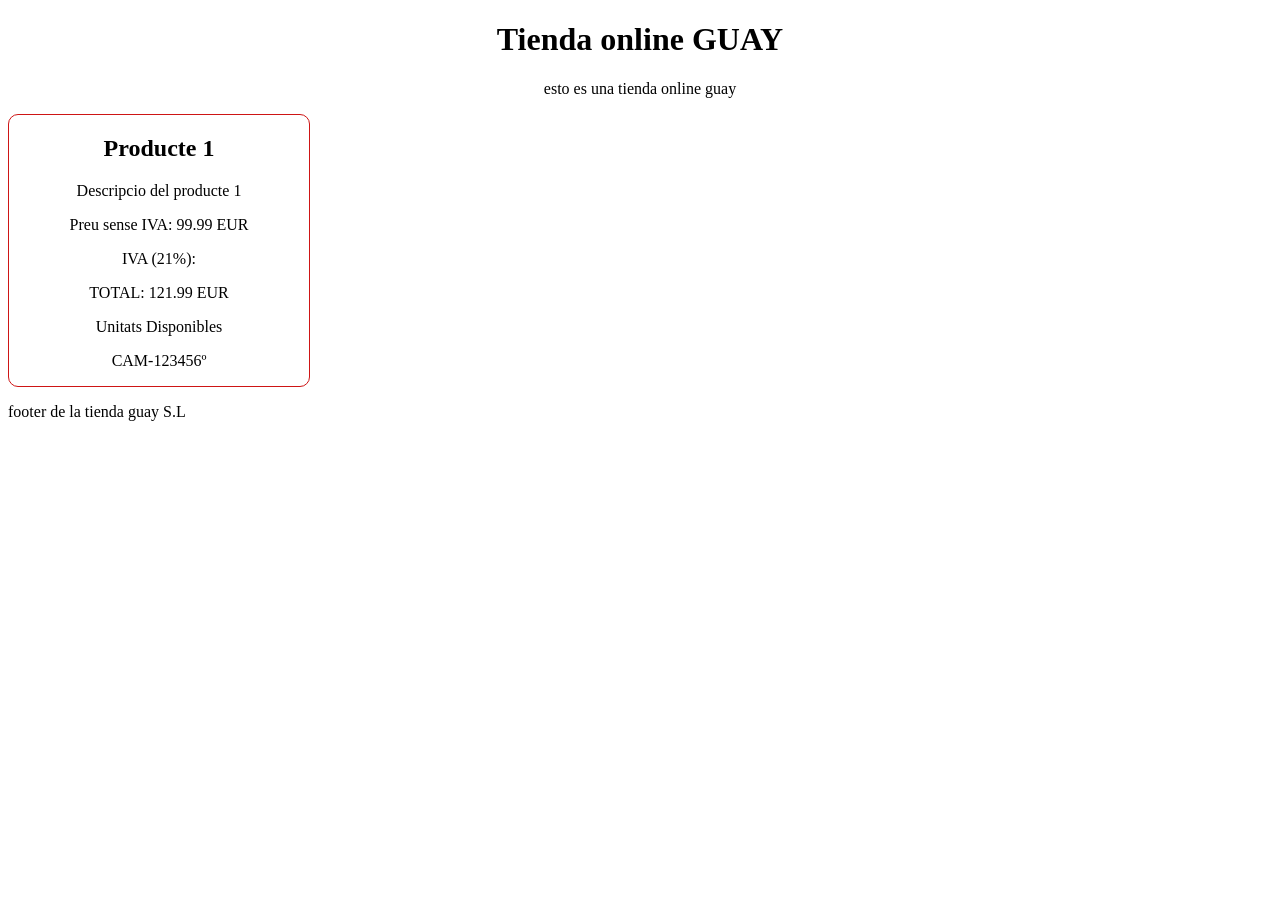
<file: ex06/index.html>
<!DOCTYPE html>
<html lang="en">
<head>
    <meta charset="UTF-8">
    <meta name="viewport" content="width=device-width, initial-scale=1.0">
    <title>Tienda online</title>
    <link rel="stylesheet" href="style.css">
</head>
<body>
    <header>
        <h1>Tienda online GUAY</h1>
        <p>esto es una tienda online guay</p>
    </header>
    
    <main>
        <article class="producte">
            <h2>Producte 1</h2>
            <p class="descripcio">Descripcio del producte 1</p>
            <p class="preu">Preu sense IVA: 99.99 EUR</p>
            <p class="preu">IVA (21%): </p>
            <p class="total">TOTAL: 121.99 EUR</p>
            <p class="estoc">Unitats Disponibles</p>
            <p class="ref">CAM-123456º</p>
        </article>
    </main>

    <footer>
        <p>footer de la tienda guay S.L</p>

    </footer>


</body>
</html>

<!-- cambiar formato a php
 subir datos al php arriba del todo del archivo
 canviar cada valor en el html per <?= ?> i hacer que el IVA 
 se calcule solo 
 define las constantes IVA, BOTIGA, MONEDA I DESCOMPTE_SOCI
 con define() o const
 sustituye el index.php todos los valores fijos per los constantes
 intenta cambiar una constante a media pagina i escribe el error que te da 
 -->
</file>
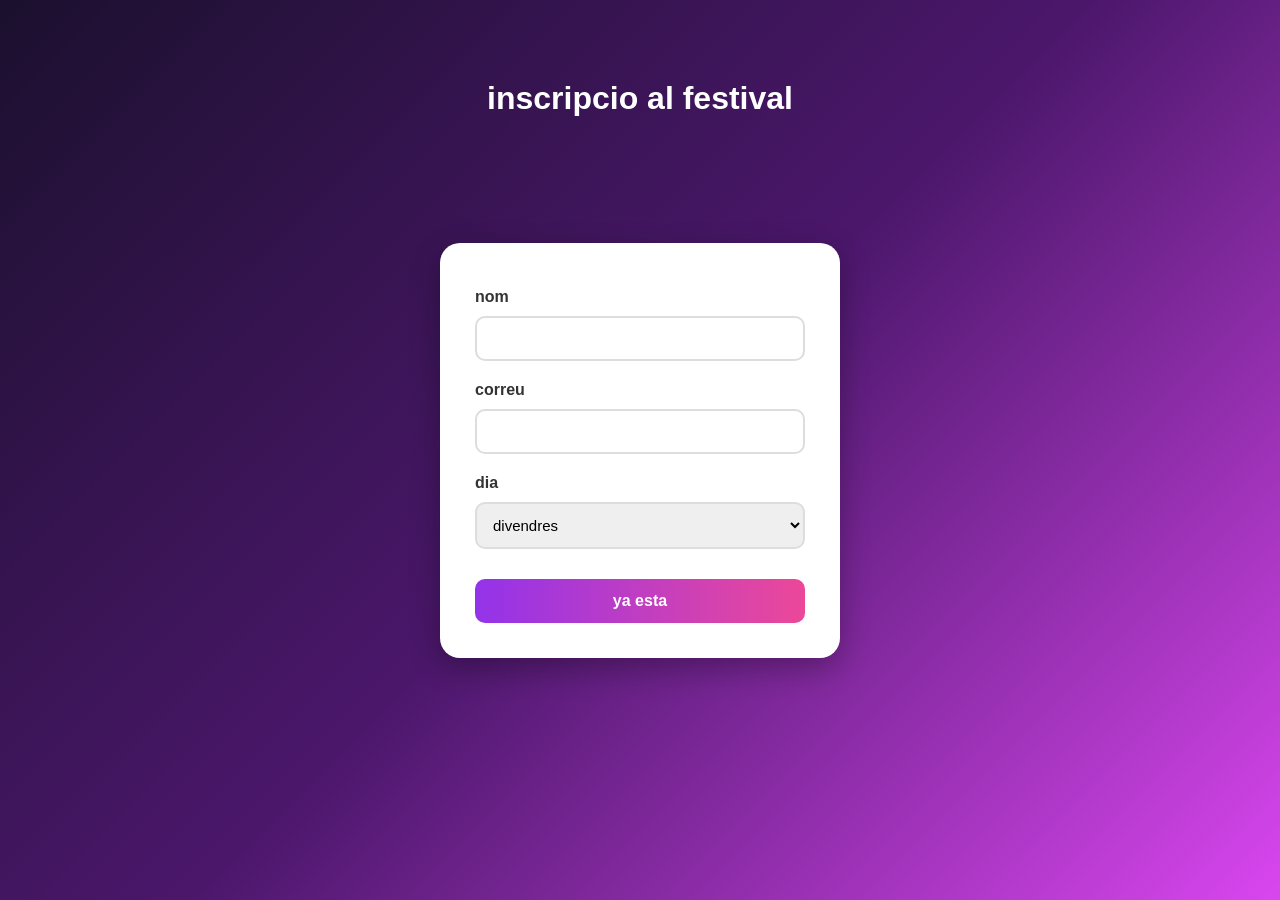
<file: formularis/pas1-formulari.html>
<!DOCTYPE html>
<html lang="en">
<head>
    <meta charset="UTF-8">
    <meta name="viewport" content="width=device-width, initial-scale=1.0">
    <link rel="stylesheet" href="style.css">
    <title>formulario</title>
</head>
<body>
    
    <h1>inscripcio al festival</h1>

    <!-- action donde van les dades -->
     <!-- method: com hi van (GET O POST) -->

     <form action="pas1-resultat.php" method="get">

        <label for="name">nom</label>
        <input type="text" id="nom" name="nom">
        <label for="correu">correu</label>
        <input type="email" id="correu" name="correu">
        <label for="dia">dia</label>
        <select name="dia" id="dia">
            <option value="divendres">divendres</option>
            <option value="dissabte">dissabte</option>
        </select>
        <button>ya esta</button>
     </form>


</body>
</html>
</file>
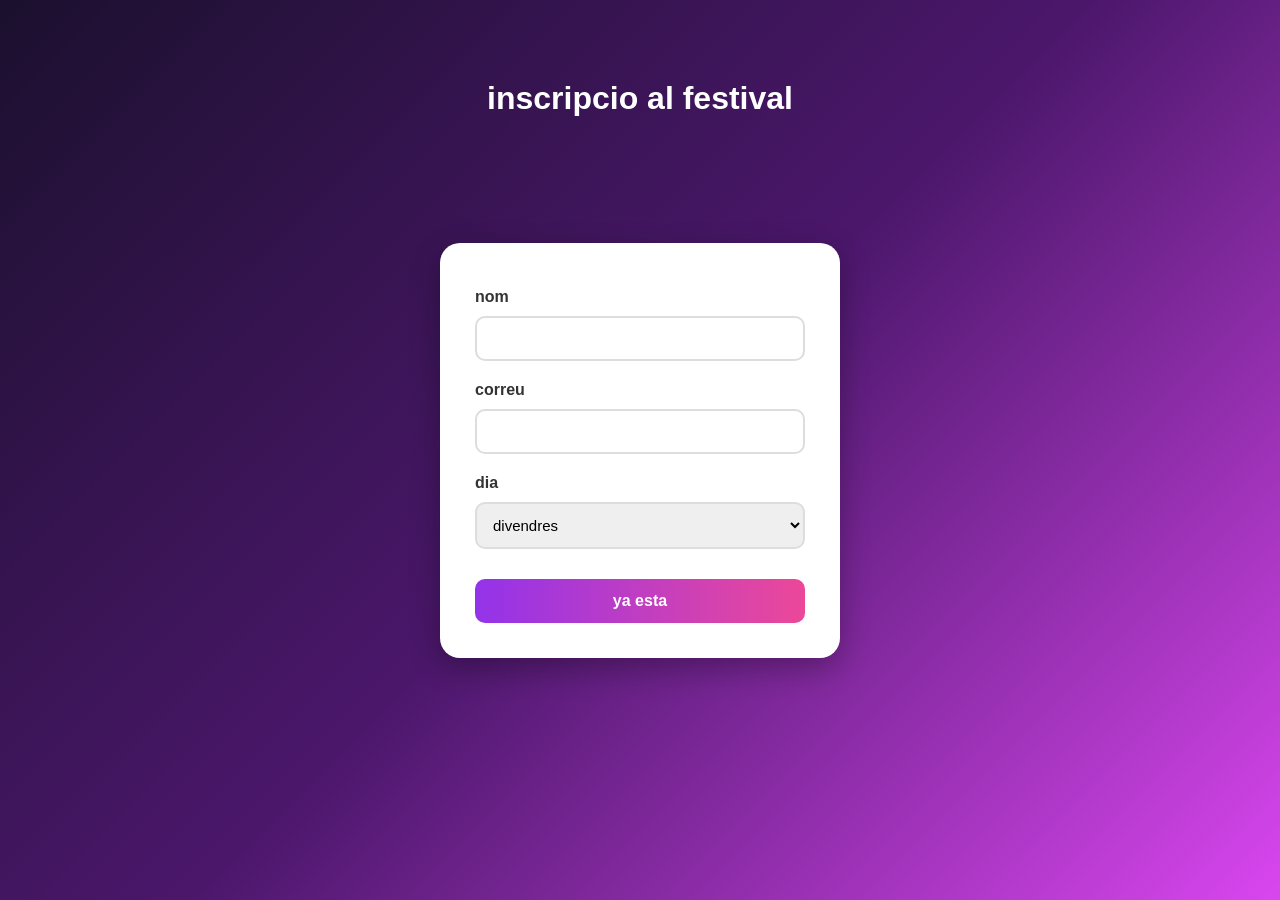
<file: formularis/pas2-formularis.html>
<!DOCTYPE html>
<html lang="en">
<head>
    <meta charset="UTF-8">
    <meta name="viewport" content="width=device-width, initial-scale=1.0">
    <link rel="stylesheet" href="style.css">
    <title>formulario</title>
</head>
<body>
    
    <h1>inscripcio al festival</h1>

    <!-- action donde van les dades -->
     <!-- method: com hi van (GET O POST) -->

     <form action="pas2-formulari.php" method="post">

        <label for="name">nom</label>
        <input type="text" id="nom" name="nom">
        <label for="correu">correu</label>
        <input type="email" id="correu" name="correu">
        <label for="dia">dia</label>
        <select name="dia" id="dia">
            <option value="divendres">divendres</option>
            <option value="dissabte">dissabte</option>
        </select>
        <button>ya esta</button>
     </form>


</body>
</html>
</file>
<file: ex06/style.css>
html{
    margin: auto;
}



header{
    text-align: center;
}

main{
    text-align: center;
}

.producte{
    width: 300px;
    border: 1px solid rgb(206, 21, 21);
    border-radius: 10px ;
    text-align: center;
}

.producte h2{
    font-weight: bold;
}
</file>
<file: formularis/style.css>
* {
    box-sizing: border-box;
    margin: 0;
    padding: 0;
}

body {
    font-family: Arial, sans-serif;
    background: linear-gradient(135deg, #1b102e, #4b176b, #d946ef);
    min-height: 100vh;
    display: flex;
    justify-content: center;
    align-items: center;
}

form {
    background-color: white;
    width: 400px;
    padding: 35px;
    border-radius: 20px;
    box-shadow: 0 10px 30px rgba(0, 0, 0, 0.3);

    display: flex;
    flex-direction: column;
    gap: 10px;
}

h1 {
    color: white;
    text-align: center;
    margin-bottom: 25px;
    position: absolute;
    top: 80px;
    font-size: 32px;
}

label {
    font-weight: bold;
    color: #333;
    margin-top: 10px;
}

input,
select {
    width: 100%;
    padding: 12px;
    border: 2px solid #ddd;
    border-radius: 10px;
    font-size: 15px;
    outline: none;
}

input:focus,
select:focus {
    border-color: #a855f7;
    box-shadow: 0 0 5px rgba(168, 85, 247, 0.4);
}

button {
    margin-top: 20px;
    padding: 13px;
    border: none;
    border-radius: 10px;
    background: linear-gradient(90deg, #9333ea, #ec4899);
    color: white;
    font-size: 16px;
    font-weight: bold;
    cursor: pointer;
    transition: 0.2s;
}

button:hover {
    transform: scale(1.03);
    box-shadow: 0 5px 15px rgba(0, 0, 0, 0.25);
}
</file>
